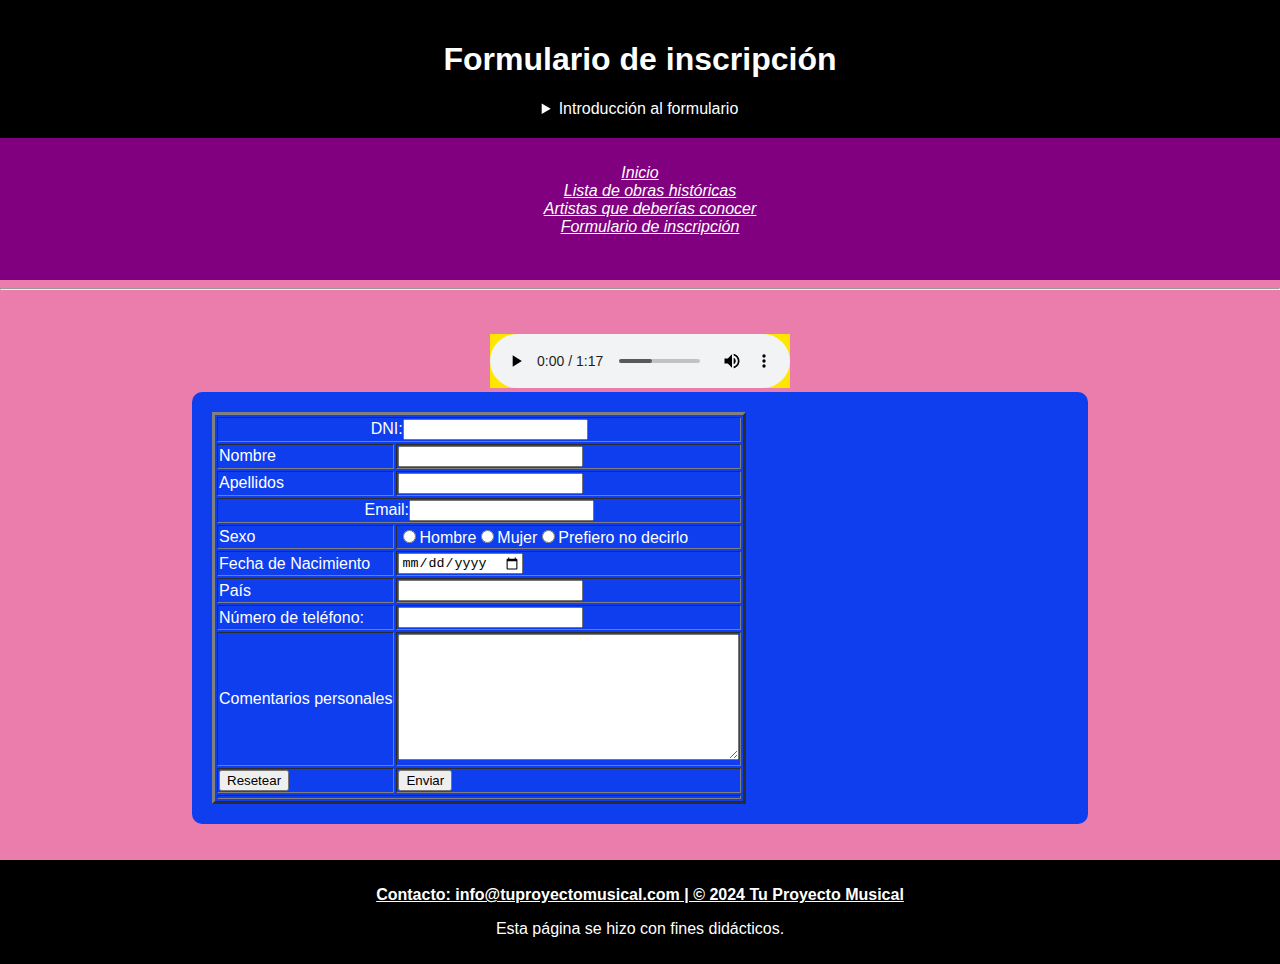
<file: html/formulario.html>
<!DOCTYPE html>
<html>
<head>
    <title>Formulario</title>
    <link rel="stylesheet" type="text/css" href="../css/hoja_estilo.css">
</head>
<body class="bodyformulario">
    <header id="headerformulario">
        <h1><b>Formulario de inscripción</b></h1>
        <details>
            <summary>Introducción al formulario</summary>
            <p>Todo buen artista necesita un buen repertorio de obras de las que inspirarse y tomar referencia. Aquí te traemos las consideradas más influentes obras de la historia de la música para que tu repertorio artístico sea de lo más amplio.</p>
        </details>
    </header>
    <nav class="menu">
        <ul>
            <li><a href="../html/music_genius.html">Inicio</a><br/></li>
            <li><a href="../html/lista_obras.html">Lista de obras históricas</a><br/></li>
            <li><a href="../html/lista_artistas.html">Artistas que deberías conocer</a><br/></li>
            <li><a href="../html/formulario.html">Formulario de inscripción</a><br/></li>
        </ul>
    </nav><hr/><br/><br/>
    <section class="contentformulario">
        <audio controls>
            <source src="../Audios/musica_de_ascensor.mp3" type="audio/mpeg">
        </audio>
        <form action="">
            <table border="3">
                <caption>
                    <tr>
                        <td colspan="2" align="center"><label for="usuario"> DNI:</label><input type="text" name="usuario" required  maxlength="10"/></td>
                    </tr>
                </caption>
                <tr>
                    <td align="left"><label for="Nombre"> Nombre</label></td>
                    <td align="left"><input type="text"  name="Nombre"/></td>
                </tr>
                <tr>
                    <td align="left"><label for="Apellidos">Apellidos</label></td>
                    <td align="left"><input type="text"  name="Apellidos"/></td>
                </tr>
                <tr>
                    <td colspan="2" align="center"><label for="Email">Email:</label><input type="text" name="Email"/></td>
                </tr>  
                <tr>
                    <td align="left"><label for="Sexo"> Sexo</label></td>
                    <td align="left"><input type="radio"><label for="hombre">Hombre</label><input type="radio"><label for="mujer">Mujer</label><input type="radio" id="no binario"><label for="no binario">Prefiero no decirlo</label></td>
                </tr>
                <tr>
                    <td align="left"><label for="fecha"> Fecha de Nacimiento</label></td>
                    <td align="left"><input type="date" min="23-02-1994" max="23-02-2006">
                </tr>
                <tr>
                    <td align="left"><label for="País">País</label></td>
                    <td align="left"><input list="País"><datalist><option value="España"></option><option value="Argentina"></option><option value="Chile"></option><option value="Uruguay"></option><option value="México"></option></datalist></td>
                </tr>
                <tr>
                    <td align="left"><label for="Número de teléfono">Número de teléfono:</label></td>
                    <td align="left"><input type="tel" name="phone" pattern="[0-9]{3}-[0-9]{3}-[0-9]{4}" required>
                <tr>
                    <td align="left"><label for="comentario">Comentarios personales</label></td>
                    <td align="left"><textarea name="comentario" rows="8" cols="40"></textarea></td>
                </tr> 
                <tr>
                    <td align="left"><input type="reset" value="Resetear"></td>
                    <td align="left"><input type="submit" value="Enviar"></td>
                </tr>
                <tr>
                    <td colspan="2" align="center"><input type="hidden" name="Modificar datos de usuario"/></td>
                </tr>
            </table>
        </form>
    </section>
        <br/><br/>
    <footer id="footerformulario">
        <p><u><b>Contacto: info@tuproyectomusical.com | © 2024 Tu Proyecto Musical</b></u></p>
        <p>Esta página se hizo con fines didácticos.</p> 
    </footer>
</body>
</html>
</file>
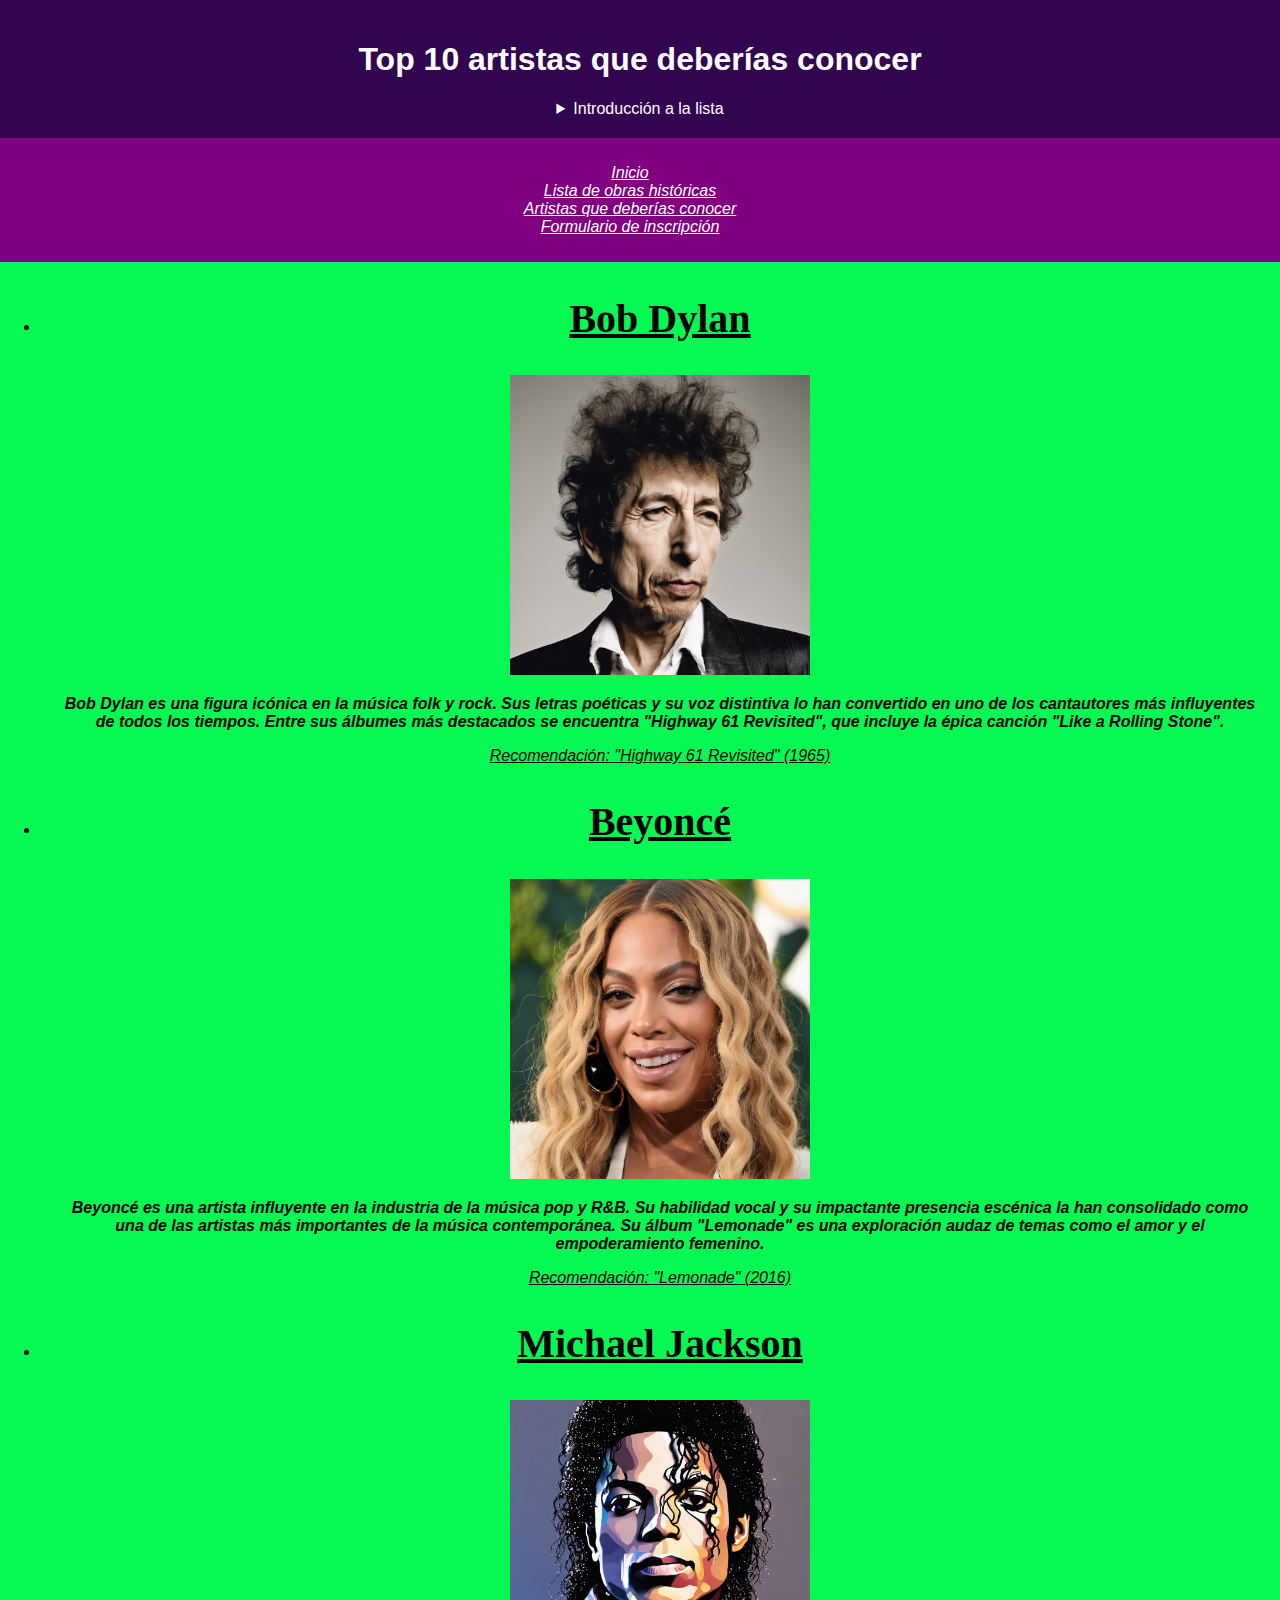
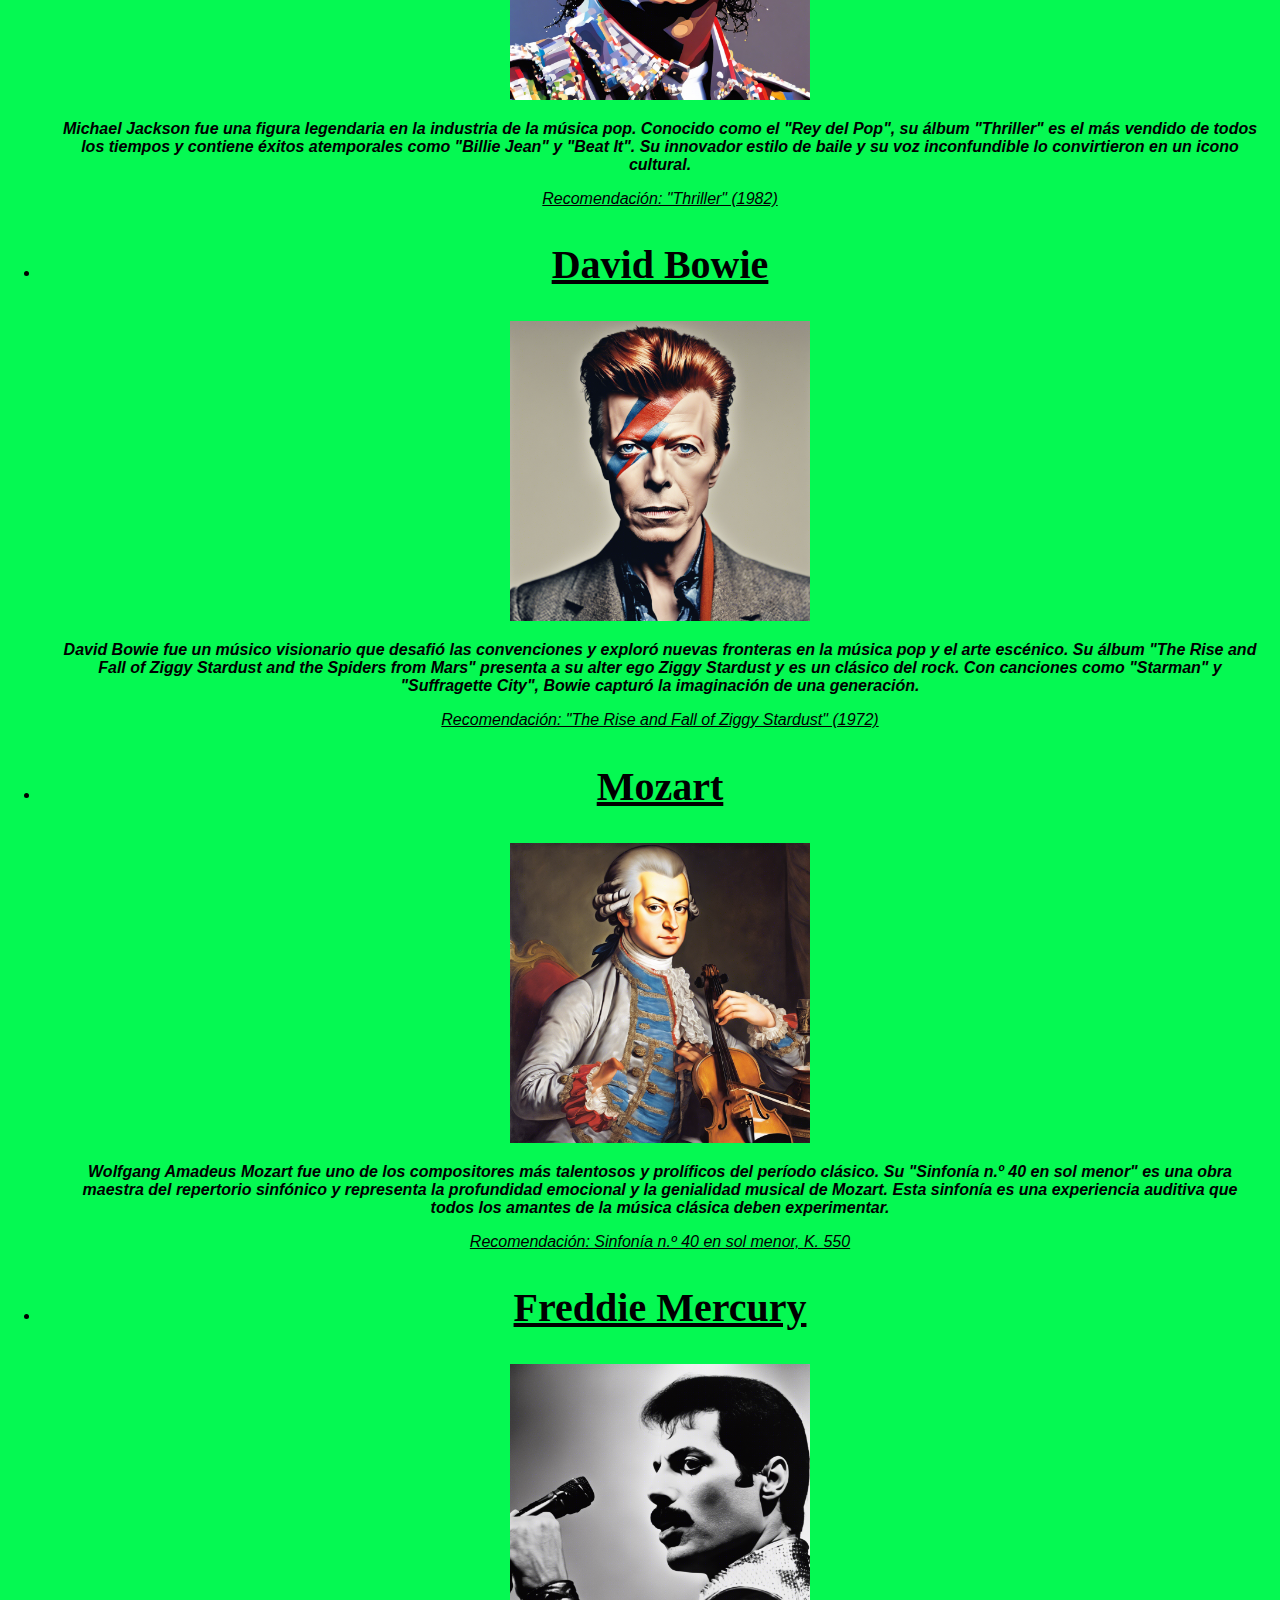
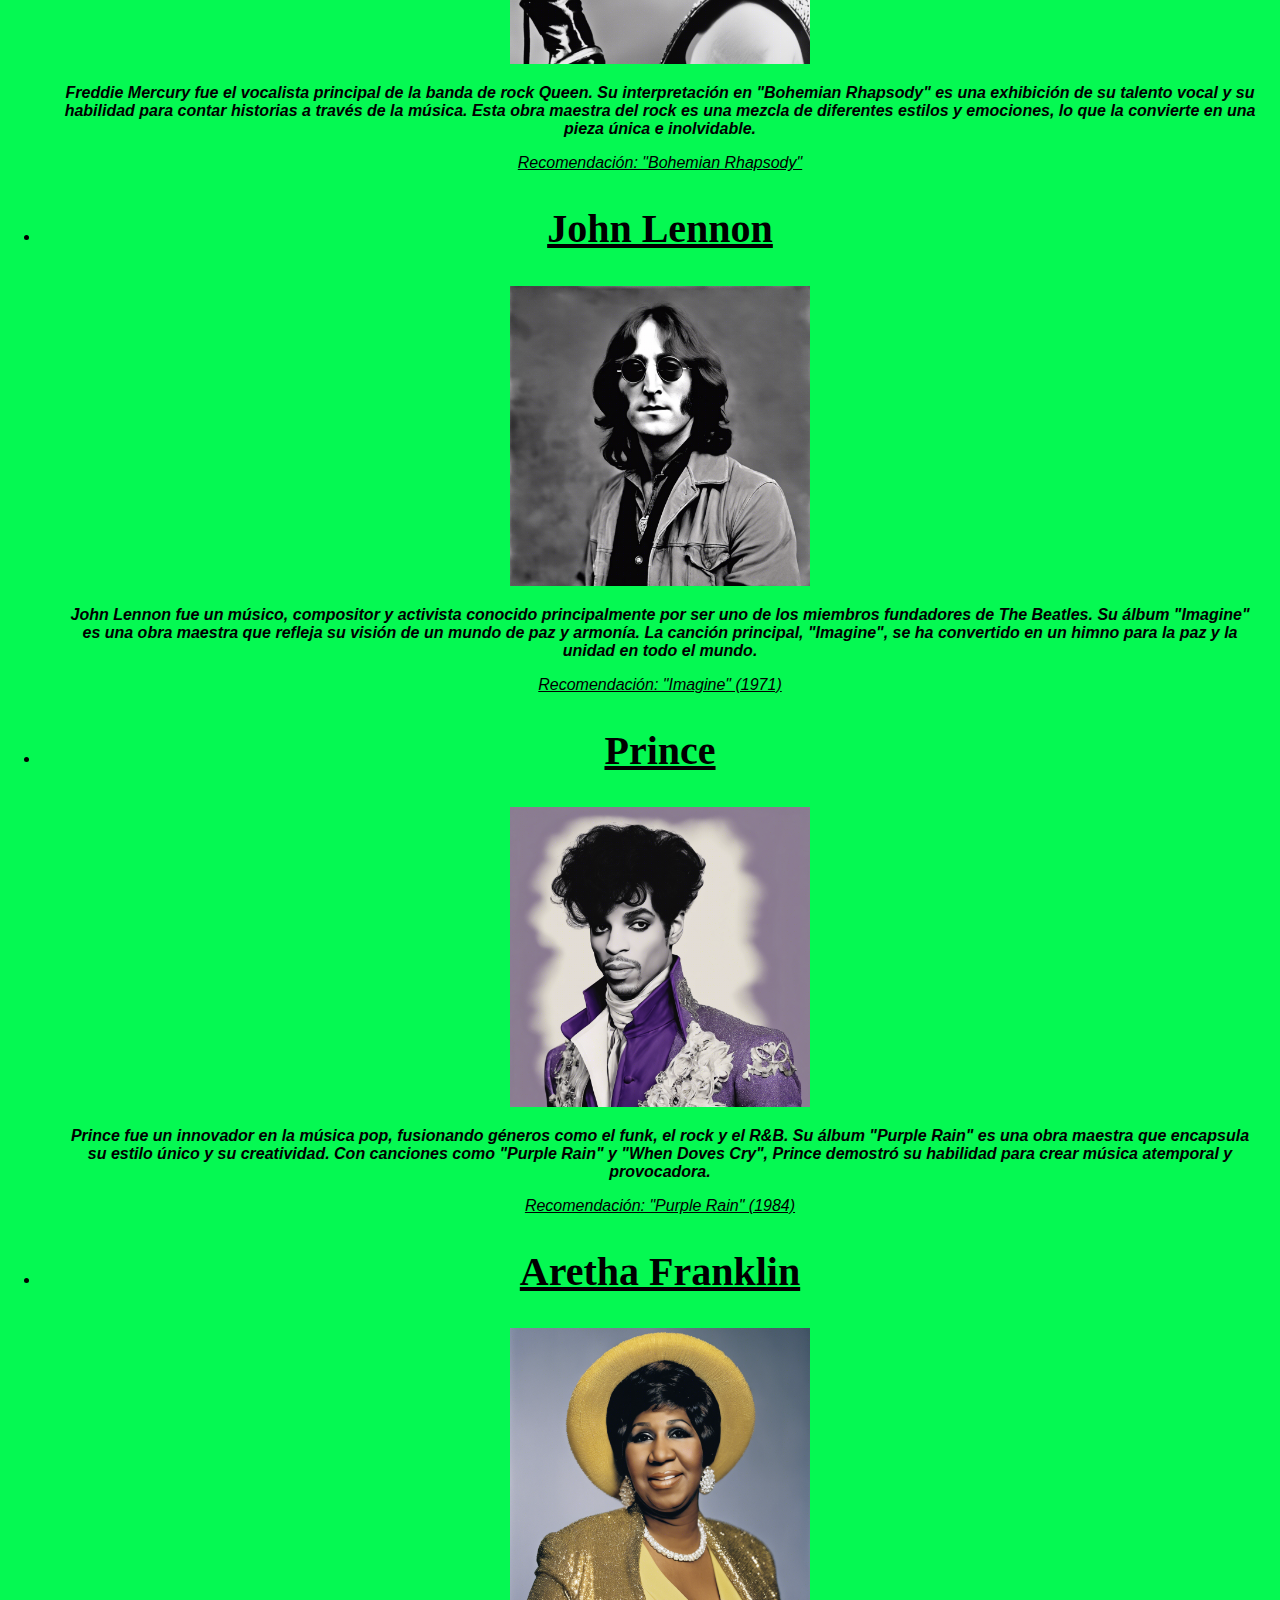
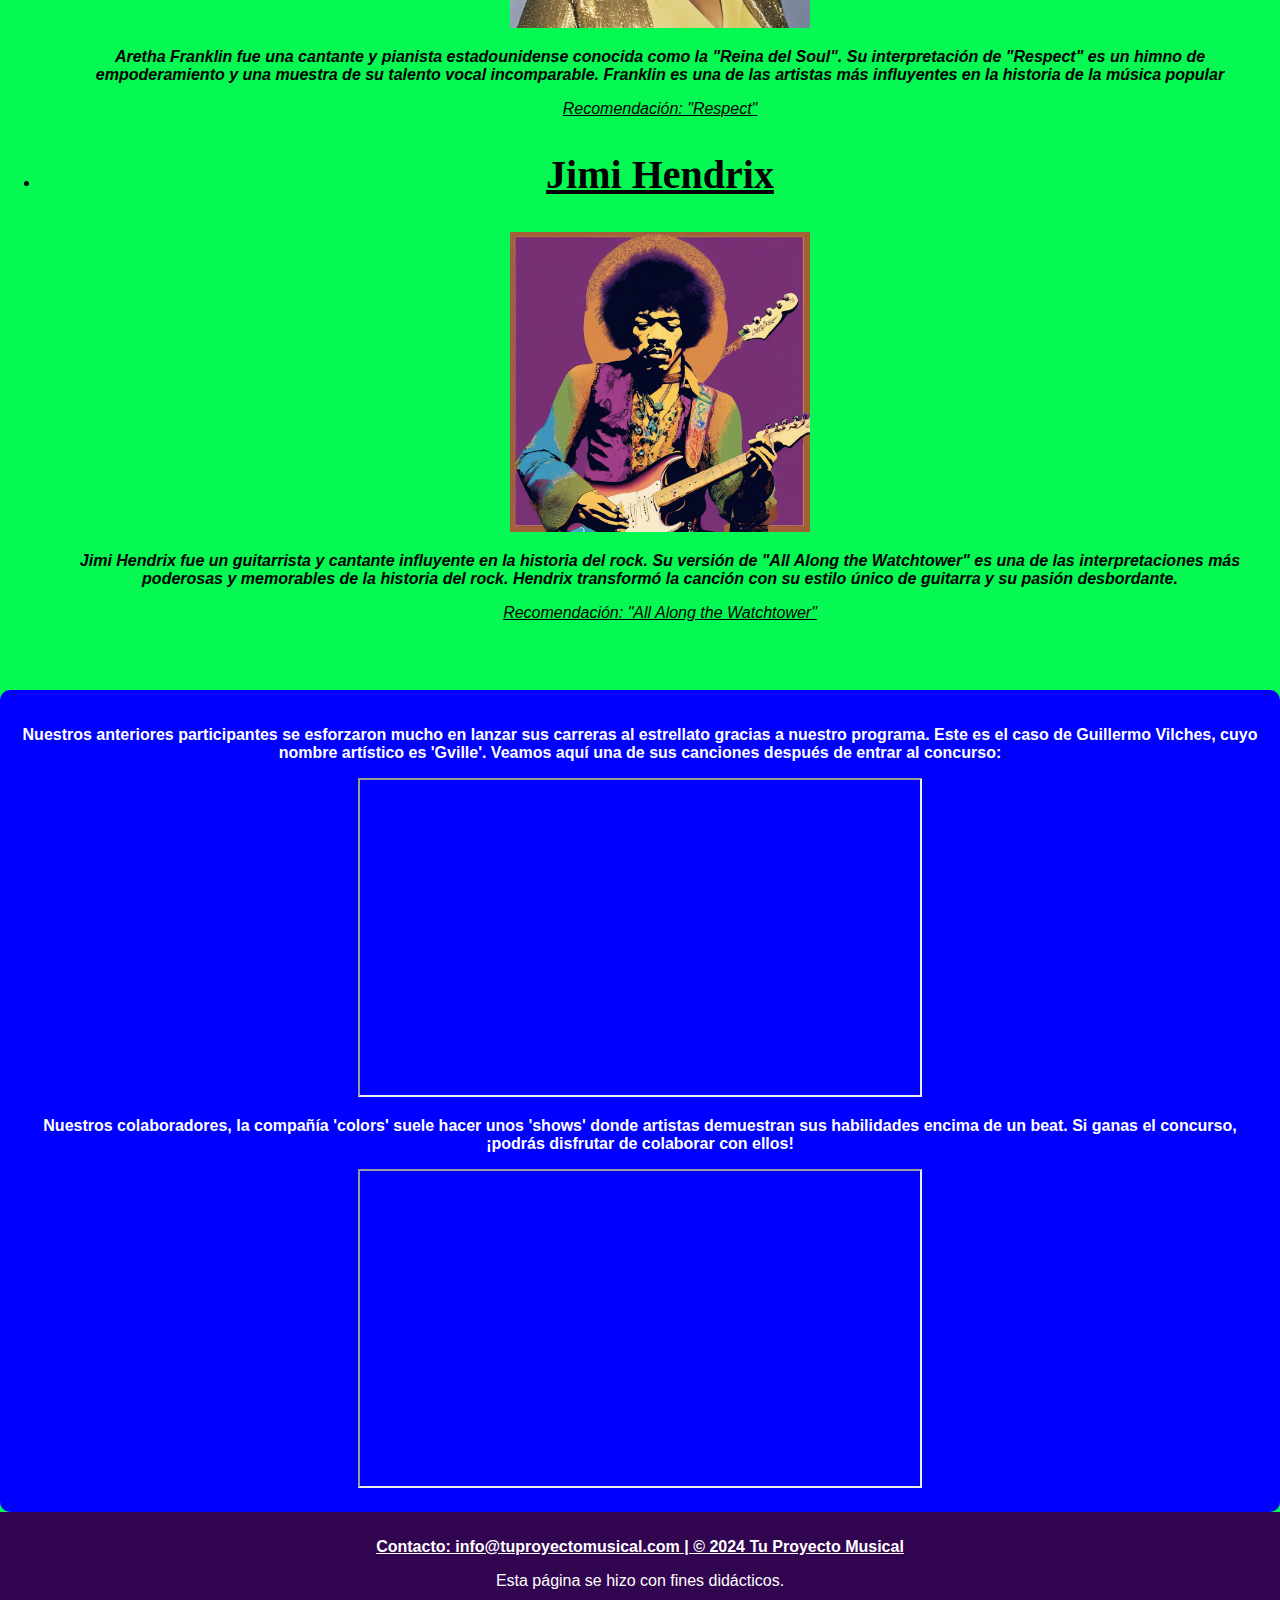
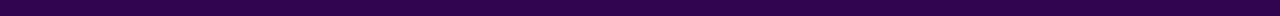
<file: html/lista_artistas.html>
<!DOCTYPE html>
<html lang="es">
<head>
    <meta charset="UTF-8">
    <title>Top 10 artistas que deberías conocer Relevantes</title>
    <link rel="stylesheet" type="text/css" href="../css/hoja_estilo.css">
</head>
<body class="bodyartistas">
    <header id="headerartistas">
        <h1><b>Top 10 artistas que deberías conocer</b></h1>
        <details>
            <summary>Introducción a la lista</summary>
            <p>Todo buen artista necesita un repertorio de conocimiento en cuanto a cultura musical. Aquí te traemos desde Music Genius una lista de <mark>artistas </mark>que te sonarán de algo.</p>
        </details>
    </header>
    <nav class="menu">
        <ul>
            <li><a href="../html/music_genius.html">Inicio</a></li><br/>
            <li><a href="../html/lista_obras.html">Lista de obras históricas</a></li><br/>
            <li><a href="../html/lista_artistas.html">Artistas que deberías conocer</a></li><br/>
            <li><a href="../html/formulario.html">Formulario de inscripción</a></li><br/>
        </ul>
    </nav>
    <section class="contentartistas">
        <ul>
            <li>
                <h2>Bob Dylan</h2>
                <a href="../img/Bob_Dylan.png" target="_blank">
                    <img src="../img/Bob_Dylan.png" alt="Bob Dylan">
                </a>
                <p><b>Bob Dylan es una figura icónica en la música folk y rock. Sus letras poéticas y su voz distintiva lo han convertido en uno de los cantautores más influyentes de todos los tiempos. Entre sus álbumes más destacados se encuentra "Highway 61 Revisited", que incluye la épica canción "Like a Rolling Stone".</b></p>
                <p><u>Recomendación: "Highway 61 Revisited" (1965)</u></p>
            </li>
            <li>
                <h2>Beyoncé</h2>
                <a href="../img/Beyoncé.png" target="_blank">
                    <img src="../img/Beyoncé.png" alt="Beyoncé">
                </a>
                <p><b>Beyoncé es una artista influyente en la industria de la música pop y R&B. Su habilidad vocal y su impactante presencia escénica la han consolidado como una de las artistas más importantes de la música contemporánea. Su álbum "Lemonade" es una exploración audaz de temas como el amor y el empoderamiento femenino.</b></p>
                <p><u>Recomendación: "Lemonade" (2016)</u></p>
            </li>
            <li>
                <h2>Michael Jackson</h2>
                <a href="../img/Michael_Jackson.png" target="_blank">
                    <img src="../img/Michael_Jackson.png" alt="Michael Jackson">
                </a>
                <p><b>Michael Jackson fue una figura legendaria en la industria de la música pop. Conocido como el "Rey del Pop", su álbum "Thriller" es el más vendido de todos los tiempos y contiene éxitos atemporales como "Billie Jean" y "Beat It". Su innovador estilo de baile y su voz inconfundible lo convirtieron en un icono cultural.</b></p>
                <p><u>Recomendación: "Thriller" (1982)</u></p>
            </li>
            <li>
                <h2>David Bowie</h2>
                <a href="../img/David_Bowie.png" target="_blank">
                    <img src="../img/David_Bowie.png" alt="David Bowie">
                </a>
                <p><b>David Bowie fue un músico visionario que desafió las convenciones y exploró nuevas fronteras en la música pop y el arte escénico. Su álbum "The Rise and Fall of Ziggy Stardust and the Spiders from Mars" presenta a su alter ego Ziggy Stardust y es un clásico del rock. Con canciones como "Starman" y "Suffragette City", Bowie capturó la imaginación de una generación.</b></p>
                <p><u>Recomendación: "The Rise and Fall of Ziggy Stardust" (1972)</u></p>
            </li>
            <li>
                <h2>Mozart</h2>
                <a href="../img/Mozart.png" target="_blank">
                    <img src="../img/Mozart.png" alt="Mozart">
                </a>
                <p><b>Wolfgang Amadeus Mozart fue uno de los compositores más talentosos y prolíficos del período clásico. Su "Sinfonía n.º 40 en sol menor" es una obra maestra del repertorio sinfónico y representa la profundidad emocional y la genialidad musical de Mozart. Esta sinfonía es una experiencia auditiva que todos los amantes de la música clásica deben experimentar.</b></p>
                <p><u>Recomendación: Sinfonía n.º 40 en sol menor, K. 550</u></p>
            </li>
            <li>
                <h2>Freddie Mercury</h2>
                <a href="../img/Freddie_Mercury.png" target="_blank">
                    <img src="../img/Freddie_Mercury.png" alt="Freddie Mercury">
                </a>
                <p><b>Freddie Mercury fue el vocalista principal de la banda de rock Queen. Su interpretación en "Bohemian Rhapsody" es una exhibición de su talento vocal y su habilidad para contar historias a través de la música. Esta obra maestra del rock es una mezcla de diferentes estilos y emociones, lo que la convierte en una pieza única e inolvidable.</b></p>
                <p><u>Recomendación: "Bohemian Rhapsody"</u></p>
            </li>
            <li>
                <h2>John Lennon</h2>
                <a href="../img/Jhon_Lennon.png" target="_blank">
                    <img src="../img/Jhon_Lennon.png" alt="John Lennon">
                </a>
                <p><b>John Lennon fue un músico, compositor y activista conocido principalmente por ser uno de los miembros fundadores de The Beatles. Su álbum "Imagine" es una obra maestra que refleja su visión de un mundo de paz y armonía. La canción principal, "Imagine", se ha convertido en un himno para la paz y la unidad en todo el mundo.</b></p>
                <p><u>Recomendación: "Imagine" (1971)</u></p>
            </li>
            <li>
                <h2>Prince</h2>
                <a href="../img/Prince.png" target="_blank">
                    <img src="../img/Prince.png" alt="Prince">
                </a>
                <p><b>Prince fue un innovador en la música pop, fusionando géneros como el funk, el rock y el R&B. Su álbum "Purple Rain" es una obra maestra que encapsula su estilo único y su creatividad. Con canciones como "Purple Rain" y "When Doves Cry", Prince demostró su habilidad para crear música atemporal y provocadora.</b></p>
                <p><u>Recomendación: "Purple Rain" (1984)</u></p>
            </li>
            <li>
                <h2>Aretha Franklin</h2>
                <a href="../img/Aretha_Franklin.png" target="_blank">
                    <img src="../img/Aretha_Franklin.png" alt="Aretha Franklin">
                </a>
                <p><b>Aretha Franklin fue una cantante y pianista estadounidense conocida como la "Reina del Soul". Su interpretación de "Respect" es un himno de empoderamiento y una muestra de su talento vocal incomparable. Franklin es una de las artistas más influyentes en la historia de la música popular</b></p>
                <p><u>Recomendación: "Respect"</u></p>
            </li>
            <li>
                <h2>Jimi Hendrix</h2>
                <a href="../img/Jimi_Hendrix.png" target="_blank">
                    <img src="../img/Jimi_Hendrix.png" alt="Jimi Hendrix">
                </a>
                <p><b>Jimi Hendrix fue un guitarrista y cantante influyente en la historia del rock. Su versión de "All Along the Watchtower" es una de las interpretaciones más poderosas y memorables de la historia del rock. Hendrix transformó la canción con su estilo único de guitarra y su pasión desbordante.</b></p>
                <p><u>Recomendación: "All Along the Watchtower"</u></p><br/><br/>
            </li>
        </ul>
    </section>
    <section class="contentartistas2">
        <p><b>Nuestros anteriores participantes se esforzaron mucho en lanzar sus carreras al estrellato gracias a nuestro programa. Este es el caso de Guillermo Vilches, cuyo nombre artístico es 'Gville'. Veamos aquí una de sus canciones después de entrar al concurso:</b></p>   
        <iframe width="560" height="315" src="https://www.youtube.com/embed/6xcXBXb7CFM?si=wQTIav5UsGdFyxTU" title="YouTube video player" allow="accelerometer; autoplay; clipboard-write; encrypted-media; gyroscope; picture-in-picture; web-share" allowfullscreen></iframe>
        <p><b>Nuestros colaboradores, la compañía 'colors' suele hacer unos 'shows' donde artistas demuestran sus habilidades encima de un beat. Si ganas el concurso, ¡podrás disfrutar de colaborar con ellos!</b></p>
        <iframe width="560" height="315" src="https://www.youtube.com/embed/zEmUnWUJN1I?si=XsVYIOSbCzGOAI5F" title="YouTube video player" allow="accelerometer; autoplay; clipboard-write; encrypted-media; gyroscope; picture-in-picture; web-share" allowfullscreen></iframe>
    </section>
    <footer id="footerartistas">
        <p><u><b>Contacto: info@tuproyectomusical.com | © 2024 Tu Proyecto Musical</b></u></p>
        <p>Esta página se hizo con fines didácticos.</p>
    </footer>
</body>
</html>
</file>
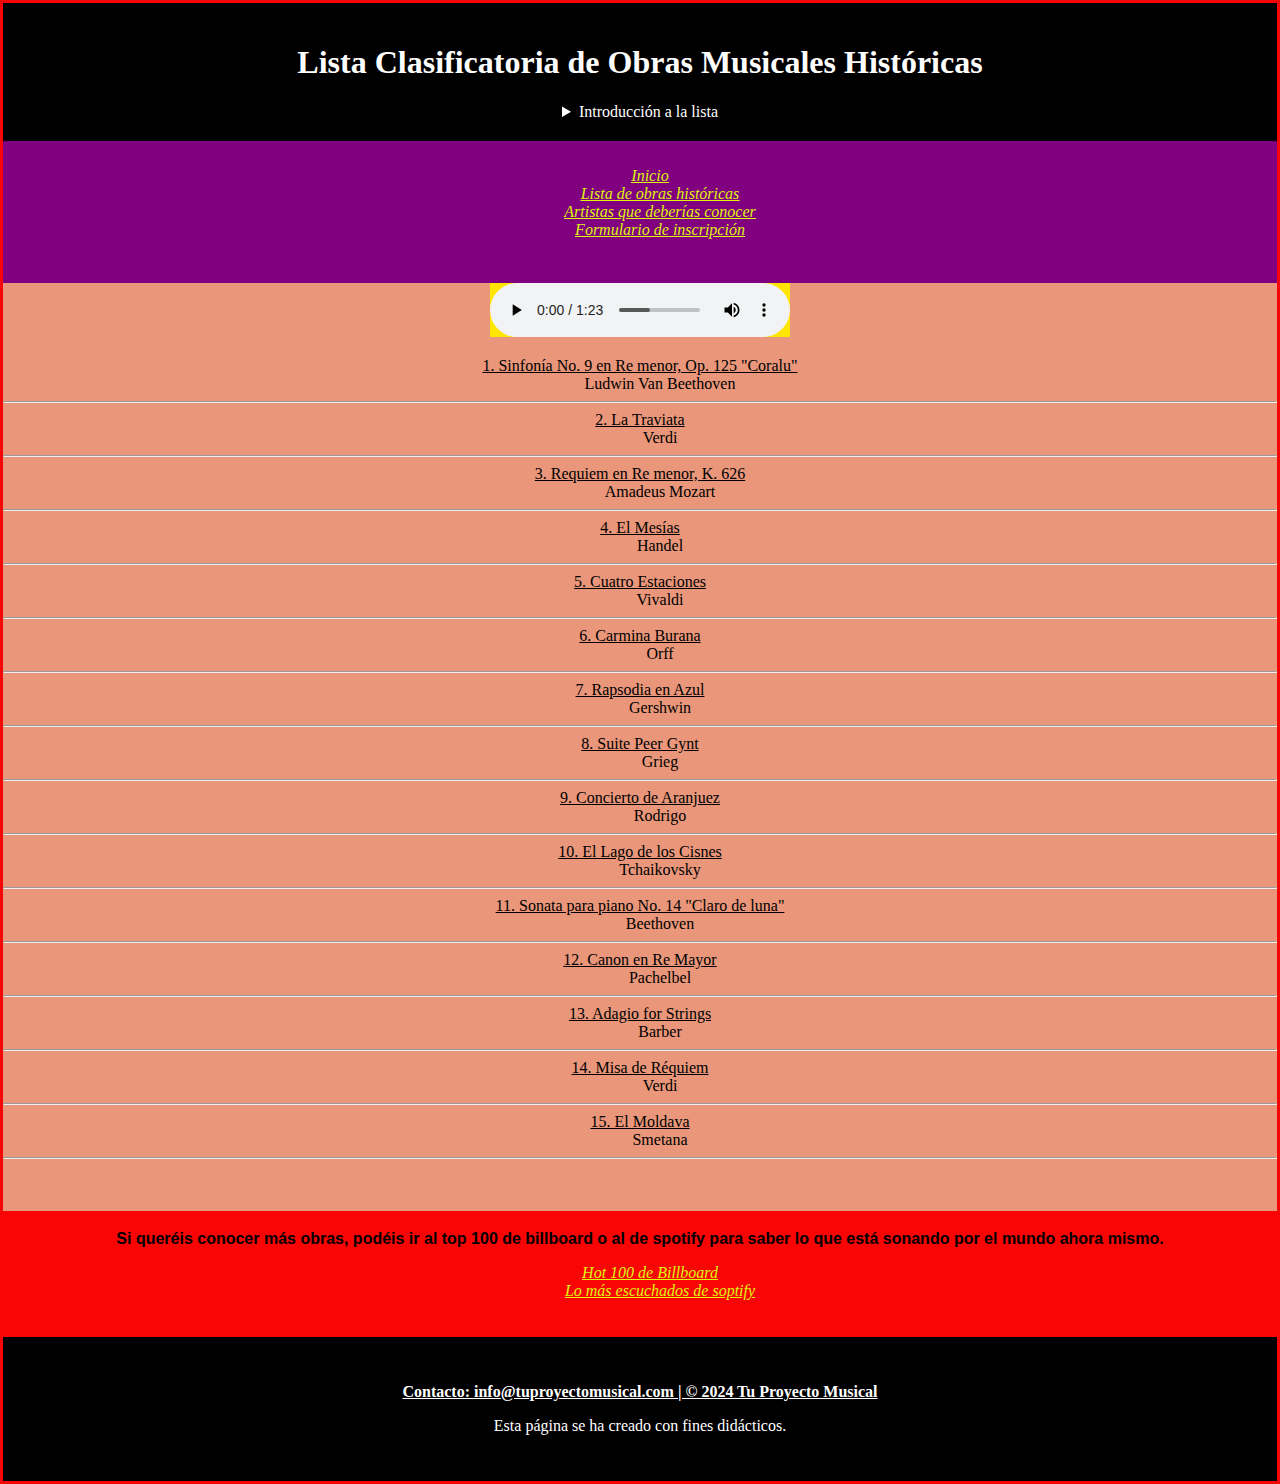
<file: html/lista_obras.html>
<!DOCTYPE html>
<html lang="es">
<head>
    <meta charset="UTF-8">
    <title>Obras Musicales Históricas</title>
    <link rel="stylesheet" type="text/css" href="../css/hoja_estilo.css">
</head>
<body class="bodyobras">
    <header id="headerobras">
        <h1><b>Lista Clasificatoria de Obras Musicales Históricas</b></h1>
        <details>
            <summary>Introducción a la lista</summary>
            <p>Todo buen artista necesita un buen repertorio de obras de las que inspirarse y tomar referencia. Aquí te traemos las consideradas más nfluentes obras de la historia de la música para que tu repertorio artístico sea de lo más amplio.</p>
        </details>
    </header>
    <nav class="menu">
        <ul>
            <li><a href="../html/music_genius.html">Inicio</a><br/></li>
            <li><a href="../html/lista_obras.html">Lista de obras históricas</a><br/></li>
            <li><a href="../html/lista_artistas.html">Artistas que deberías conocer</a><br/></li>
            <li><a href="../html/formulario.html">Formulario de inscripción</a><br/></li>
        </ul>
    </nav>
    <section class="contentobras">
        <audio controls>
            <source src="../Audios/musica_jazz.mp3" type="audio/mp3">
        </audio>
        <dl>
            <dt><u>1. Sinfonía No. 9 en Re menor, Op. 125 "Coralu"</u></dt>
            <dd>Ludwin Van Beethoven</dd>
            <hr>
            <dt><u>2. La Traviata</u></dt>
            <dd>Verdi</dd>
            <hr>
            <dt><u>3. Requiem en Re menor, K. 626</u></dt>
            <dd>Amadeus Mozart</dd>
            <hr>
            <dt><u>4. El Mesías</u></dt>
            <dd>Handel</dd>
            <hr>
            <dt><u>5. Cuatro Estaciones</u></dt>
            <dd>Vivaldi</dd>
            <hr>
            <dt><u>6. Carmina Burana</u></dt>
            <dd>Orff</dd>
            <hr>
            <dt><u>7. Rapsodia en Azul</u></dt>
            <dd>Gershwin</dd>
            <hr>
            <dt><u>8. Suite Peer Gynt</u></dt>
            <dd>Grieg</dd>
            <hr>
            <dt><u>9. Concierto de Aranjuez</u></dt>
            <dd>Rodrigo</dd>
            <hr>
            <dt><u>10. El Lago de los Cisnes</u></dt>
            <dd>Tchaikovsky</dd>
            <hr>
            <dt><u>11. Sonata para piano No. 14 "Claro de luna"</u></dt>
            <dd>Beethoven</dd>
            <hr>
            <dt><u>12. Canon en Re Mayor</u></dt>
            <dd>Pachelbel</dd>
            <hr>
            <dt><u>13. Adagio for Strings</u></dt>
            <dd>Barber</dd>
            <hr>
            <dt><u>14. Misa de Réquiem</u></dt>
            <dd>Verdi</dd>
            <hr>
            <dt><u>15. El Moldava</u></dt>
            <dd>Smetana</dd>
            <hr>
        </dl>
        <br/>
        <br/>
    </section>
    <section class="bodyobras">
        <p><b>Si queréis conocer más obras, podéis ir al top 100 de billboard o al de spotify para saber lo que está sonando por el mundo ahora mismo.</b><br/>
            <ul>
                <li><a href="https://www.billboard.com/charts/hot-100/">Hot 100 de Billboard</a><br/></li>
                <li><a href="https://newsroom.spotify.com/2023-11-29/top-songs-artists-podcasts-albums-trends-2023/">Lo más escuchados de soptify</a><br/></li>
            </ul>
    </section>
    <footer id="footerobras">
        <p><u><b>Contacto: info@tuproyectomusical.com | © 2024 Tu Proyecto Musical</b></u></p>
        <p>Esta página se ha creado con fines didácticos.</p>
    </footer>
</body>
</html>
</file>
<file: css/hoja_estilo.css>
.menu {background-color: purple;color: white;text-align: center;padding: 10px 0; text-decoration: underline;}
.menu ul {list-style-type: none;padding: 0;}
.menu ul li {display: inline;margin-right: 20px;}
.menu ul li a {color: white;text-decoration:double; text-align: center;font-style: italic;}
.menu ul li a:hover {color: rgb(234, 15, 15);}
.bodymusicgenius {background-color: rgb(244, 237, 54);font-family: Arial, sans-serif;margin: 0;padding: 0;}
#headermusicgenius {background-color: black;color: white;text-align: center;padding: 20px ;}
#headermusicgenius > h1{font-family: 'Times New Roman'; text-decoration: double;}
#footermusicgenius {background-color: black;color: white;text-align: center;padding: 10px 0;bottom: 0;width: 100%;}
audio{background-color: rgb(255, 230, 0); color: rgba(137, 43, 226, 0.882);}
.contentmusicgenius {padding: 20px; font-family: Georgia, 'Times New Roman', Times, serif;}
.contentmusicgenius #article1 {background-color: #06f80e;margin-bottom: 20px;padding: 20px;border-radius: 10px; width: 40%;}
.contentmusicgenius #article2 {background-color: #e55124;margin-bottom: 20px;padding: 20px;border-radius: 10px; width: 50%;}
.contentmusicgenius #article3 {background-color: #32dce5;margin-bottom: 20px;padding: 20px;border-radius: 10px; width: 60%;}
.contentmusicgenius hr{height: 10px; background-color: #e524a8;}
.aside {background-color: #dfe6e9;padding: 20px;border-radius: 10px;box-shadow: 0 0 10px rgba(0, 0, 0, 0.1);}
.aside figure > img{width:50%;}
.aside figure > figcaption{text-align: left;}
.tablemusicgenius {width: 100%;margin-top: 20px;border-collapse: collapse;background-color: #0b0b0a;border-radius: 10px;overflow: hidden;box-shadow: 0 0 10px rgba(0, 0, 0, 0);}
.tablemusicgenius th {background-color: #f70808;color: white;padding: 15px;text-align: center;border-right: 1px solid #ddd;font-weight: bold;text-transform: uppercase;}
.tablemusicgenius td {padding: 15px;text-align: center;border-bottom: 1px; border-right: 1px solid #32dce5; background-color: #7747ee;}
.tablemusicgenius tr:hover {background-color: #ffefc9;}
.tablemusicgenius tr td{border-left: 1px;border-right: 1px;}
.tablemusicgenius td.mark {background-color: #ffcc00;}
.bodyobras {background-color: rgb(249, 5, 5);margin: 0;padding: 3px; text-align: center; font-family: Georgia, 'Times New Roman', Times, serif;}
#headerobras {background-color: black;color: white;text-align: center;padding: 20px 0;}
#footerobras {background-color:black;color: white;text-align: center;padding: 30px 0;bottom: 0;width: 100%;}
.contentobras{background-color: darksalmon; color: black; text-align: center;}
.bodyobras > p{font-family: Verdana, Geneva, Tahoma, sans-serif; text-decoration: double;}
.bodyobras ul {list-style-type: none;padding: 0;}
.bodyobras ul li {display: inline;margin-right: 20px; margin-left: 20px;}
.bodyobras ul li a {color: rgb(221, 245, 13);text-decoration: underline; text-align: center;font-style: italic;}
.bodyobras ul li a:hover {color: rgb(245, 247, 246);}
#headerobras details > p{padding: 10px; text-align: center;}
.bodyartistas {background-color: rgb(5, 249, 82);font-family: Arial, sans-serif;margin: 0;padding: 0}
#headerartistas {background-color: rgb(50, 5, 80);color: white;text-align: center;padding: 20px 0;}
#footerartistas {background-color: rgb(50, 5, 80);color: white;text-align: center;padding: 10px 0;bottom: 0;width: 100%;}
.contentartistas ul{text-align: center; text-decoration: double;}
.contentartistas ul li > h2{font-family: Georgia, 'Times New Roman', Times, serif; text-decoration: underline; color: black; font-size: 40px;}
.contentartistas ul li > h2:hover{color: #f70808;}
.contentartistas ul li > h2:active{color: #32dce5;}
.contentartistas ul li a > img{width: 300px; height: 300px;}
.contentartistas ul li > p{margin-left: 20px; margin-right: 20px; text-align: center; font-family:Arial, Helvetica, sans-serif ;font-style: italic;}
.contentartistas2{background-color:blue ; color: white; text-align: center;border-radius: 10px; padding: 20px;}
.bodyformulario {background-color: rgb(234, 125, 172);font-family: Arial, sans-serif;margin: 0;padding: 0;}
#headerformulario {background-color:black;color: white;text-align: center;padding: 20px 0;}
#footerformulario {background-color:black;color: white;text-align: center;padding: 10px 0;bottom: 0;width: 100%;}
.contentformulario{text-align: center;}
.contentformulario form{text-align: center; border-radius: 10px; background-color: rgb(14, 62, 237); color: white;padding: 20px;margin-left: 15%; margin-right: 15%;}
</file>
